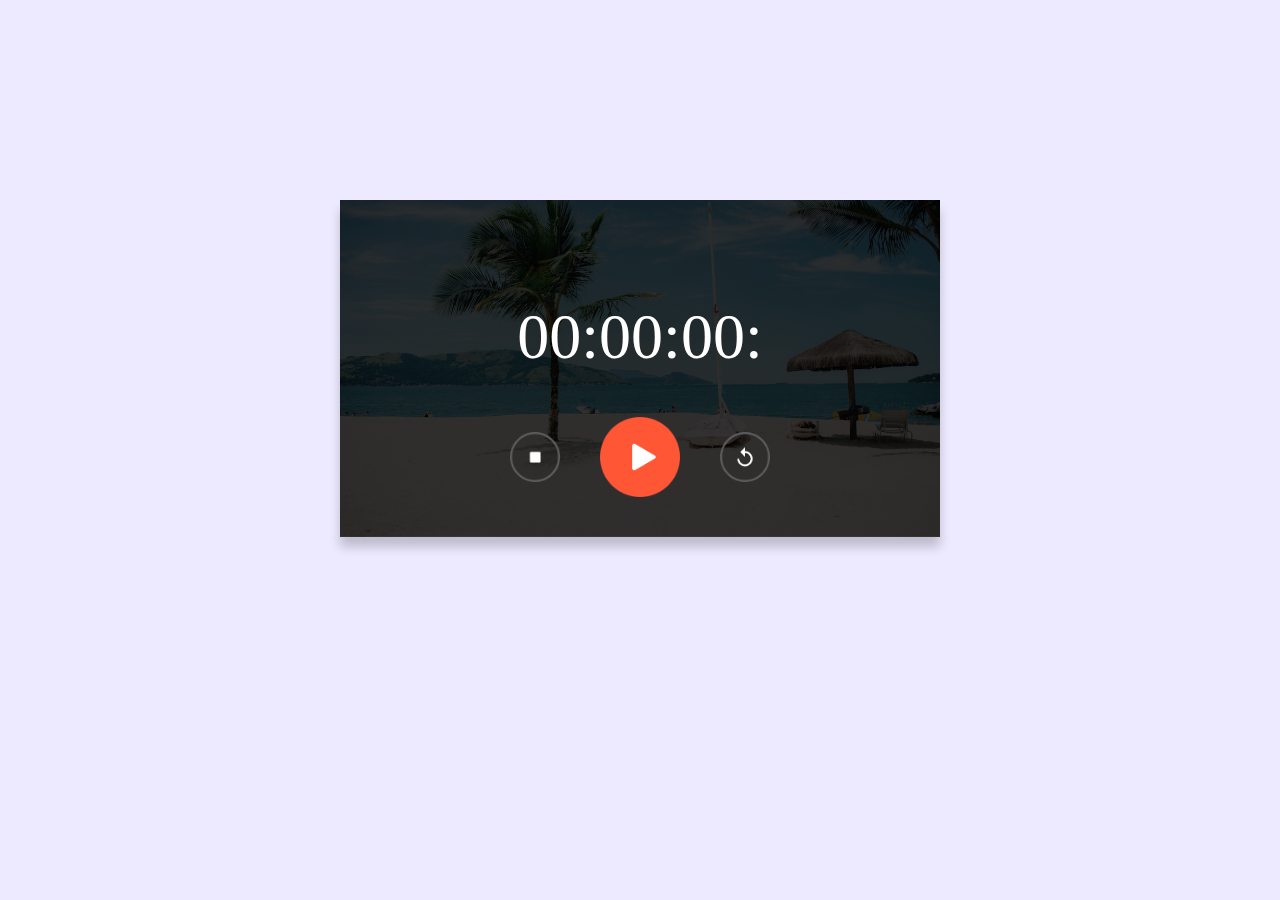
<file: index.html>
<!DOCTYPE html>
<html lang="en">
<head>
    <meta charset="UTF-8">
    <meta name="viewport" content="width=device-width, initial-scale=1.0">
    <title>Document</title>
    <link rel="stylesheet" href="style.css">
</head>
<body>
    <div class="stopwatch">
        <h1 id="displayTime">00:00:00:</h1>
        <div class="buttons">
            <img src="./stopwatch_img/images/stop.png" alt="" onclick="watchStop()">
            <img src="./stopwatch_img/images/start.png" alt="" onclick="watchStart()">
            <img src="./stopwatch_img/images/reset.png" onclick="watchReset()">
        </div>
    </div>

    <script>
        let [seconds, minutes, hours]= [0, 0, 0];
        let displayTime= document.getElementById('displayTime');
        let timer= null;

        function stopwatch(){
            seconds++;
            if(seconds== 60){
                seconds= 0;
                minutes++;
                if(minutes== 60){
                    minutes= 0;
                    hours++;
                }
            }
            let h= hours< 10? '0'+ hours: hours;
            let m= minutes< 10? '0'+ minutes: minutes;
            let s= seconds< 10? '0'+ seconds: seconds;

            displayTime.innerHTML= h+ ':'+ m+ ':'+ s;
        }

        function watchStart(){
            if(timer !== null){
                clearInterval(timer);
            }
            timer= setInterval(stopwatch, 1000);
            console.log(timer);
        }

        function watchStop(){
            clearInterval(timer);
        }

        function watchReset(){
            clearInterval(timer);
            [seconds, minutes, hours]= [0, 0, 0];
            displayTime.innerHTML= '00:00:00';
        }

    </script>
</body>
</html>
</file>
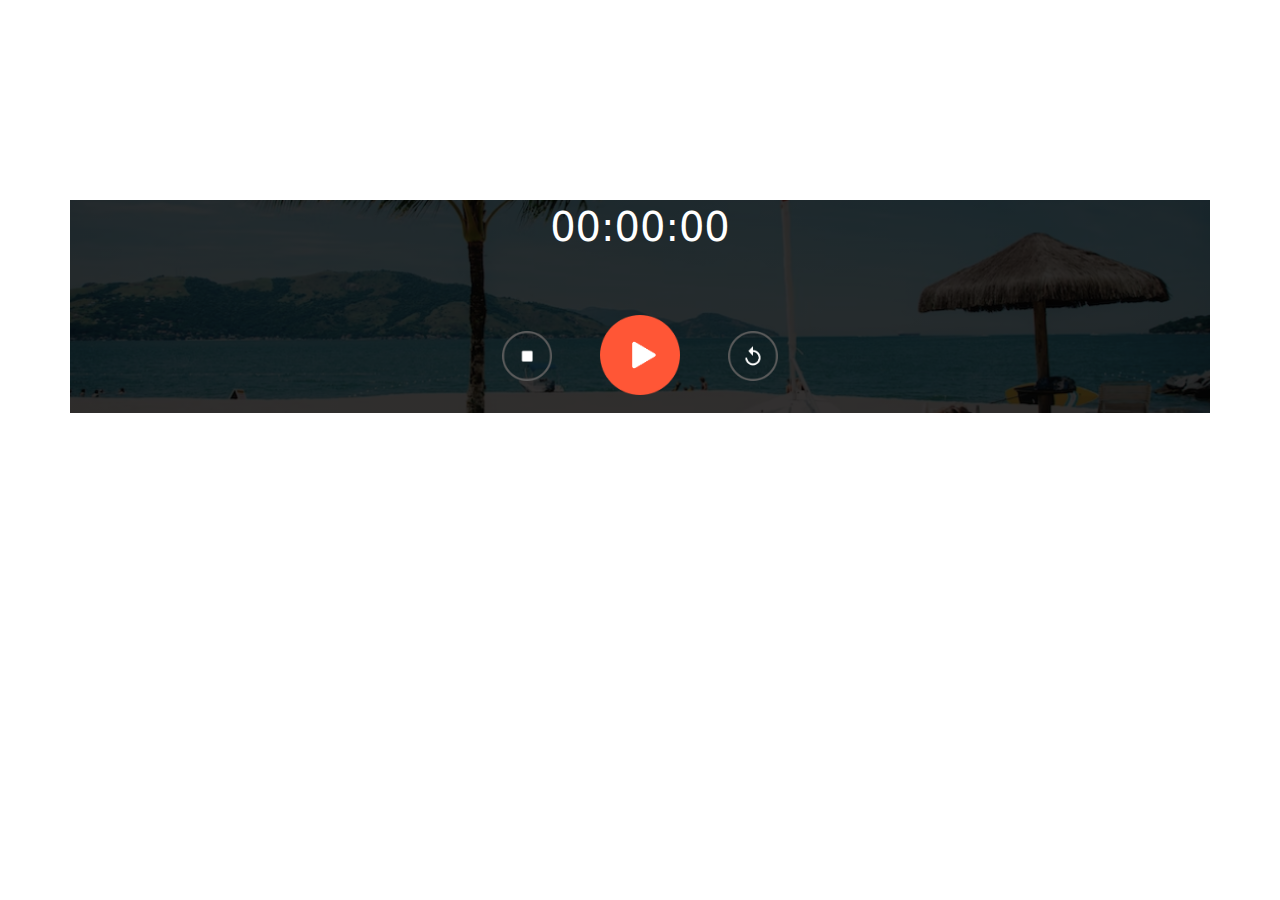
<file: Bootstrap.html>
<!DOCTYPE html>
<html lang="en">
<head>
    <meta charset="UTF-8">
    <meta name="viewport" content="width=device-width, initial-scale=1.0">
    <title>Document</title>
    <link rel="stylesheet" href="./bootstrap.min.css">
    <link rel="stylesheet" href="">
    <style>
        .container-md{
            margin-top: 200px;
            background-image: linear-gradient(rgba(0, 0, 0, .8), rgba(0, 0, 0, .8)), url(./stopwatch_img/images/background.png);
            background-size: cover;
            background-position: center;
        }
        #img1, #img2{
            width: 50px;
            height: inherit;
        }
    </style>
</head>
<body>
    <div class="container-md">
       <h1 class="text-center text-white"><span class="align-middle">00:00:00</span></h1>
       <div class="buttons p-3 d-flex justify-content-center mt-5">
            <img src="./stopwatch_img/images/stop.png" alt="" id="img1" class="my-3">
            <img src="./stopwatch_img/images/start.png" alt="" style="width: 80px; height: 80px;" class="mx-5">
            <img src="./stopwatch_img/images/reset.png" alt="" id="img2" class="my-3">
        </div>
    </div>
    <!-- <span class="align-baseline">baseline</span>
<span class="align-top">top</span>
<span class="align-middle">middle</span>
<span class="align-bottom">bottom</span>
<span class="align-text-top">text-top</span>
<span class="align-text-bottom">text-bottom</span> -->
</body>
</html>
</file>
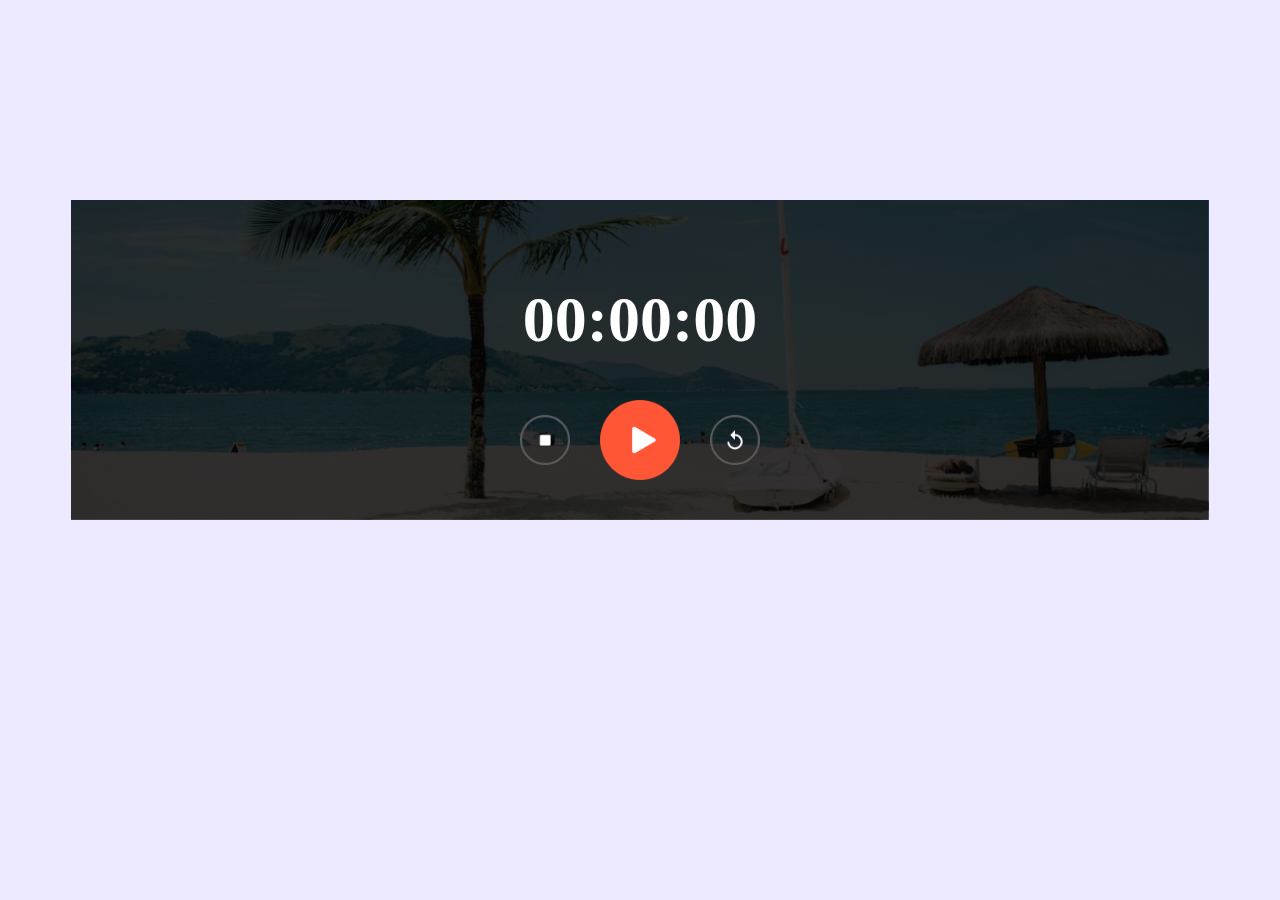
<file: index1.html>
<!DOCTYPE html>
<html lang="en">
<head>
    <meta charset="UTF-8">
    <meta name="viewport" content="width=device-width, initial-scale=1.0">
    <title>Document</title>
    <link rel="stylesheet" href="style1.css">
</head>
<body>
    <div class="stopwatch">
        <h1 id="displayTime">00:00:00</h1>
        <div class="buttons">
            <img src="./stopwatch_img/images/stop.png" alt="" onclick="stopWatch()">
            <img src="./stopwatch_img/images/start.png" alt="" onclick="playWatch()">
            <img src="./stopwatch_img/images/reset.png" alt="" onclick="resetWatch()">
        </div>
    </div>

    <script>
        const display= document.getElementById('displayTime');
        
        let [seconds, minutes, hours]= [0, 0, 0];
        let timer= 0;
            function watch(){
                seconds++;
                if(seconds== 60){
                    minutes++;
                    seconds= 0;
                    if(minutes== 60){
                        hours++;
                        minutes= 0;
                    }
                }
                s= seconds< 10? '0'+ seconds: seconds;
                m= minutes< 10? '0'+ minutes: minutes;
                h= hours< 10? '0'+ hours: hours;
                display.innerHTML= `${h}:${m}:${s}`;
            }
            
            function playWatch(){
                if(timer!== 0){
                    clearInterval(timer);
                }
                timer= setInterval(watch, 1000);
            }

            function stopWatch(){
                clearInterval(timer);
            }

            function resetWatch(){
                [seconds, minutes, hours]= [0, 0, 0];
                display.innerHTML= `${hours}:${minutes}:${seconds}`;
            }
        
    </script>
</body>
</html>
</file>
<file: style.css>
@import url('https://fonts.googleapis.com/css2?family=Courier+Prime:ital,wght@0,400;0,700;1,400;1,700&display=swap');
body{
    background: #edeaff;
}
.stopwatch{
    width: 90%;
    max-width: 600px;
    background-image: linear-gradient(rgba(0, 0, 0, 0.8), rgba(0, 0, 0, 0.8)), url(./stopwatch_img/images/background.png);
    background-size: cover;
    background-position: center;
    text-align: center;
    padding: 40px 0;
    color: #fff;
    margin: 200px auto 0;
    box-shadow: 0 10px 10px rgba(0, 0, 0, 0.2);
}
.stopwatch h1{
    margin-top: 60px;
    font-size: 64px;
    font-weight: 300;
}
.buttons{
    display: flex;
    align-items: center;
    justify-content: center;
}
.buttons img{
    width: 50px;
    margin: 0 20px;
    cursor: pointer;
}
.buttons img:nth-child(2){
    width: 80px;
}
</file>
<file: style1.css>
@import url('https://fonts.googleapis.com/css2?family=Courier+Prime:ital,wght@0,400;0,700;1,400;1,700&display=swap');
body{
    background: #edeaff;
}
.stopwatch{
    background: linear-gradient(rgba(0, 0, 0, .8), rgba(0, 0, 0, .8)), url(./stopwatch_img/images/background.png);
    background-size: cover;
    width: 90%;
    min-width: 600px;
    background-position: center;
    margin: 200px auto 0;
    padding: 40px 0;
}
.stopwatch h1{
    text-align: center;
    color: #fff;
    font-size: 4em;
}
.buttons{
    display: flex;
    align-items: center;
    justify-content: center;
    cursor: pointer;
}
.buttons img{
    width: 50px;
}
.buttons img:nth-child(2){
    width: 80px;
    margin: 0 30px;
}
</file>
